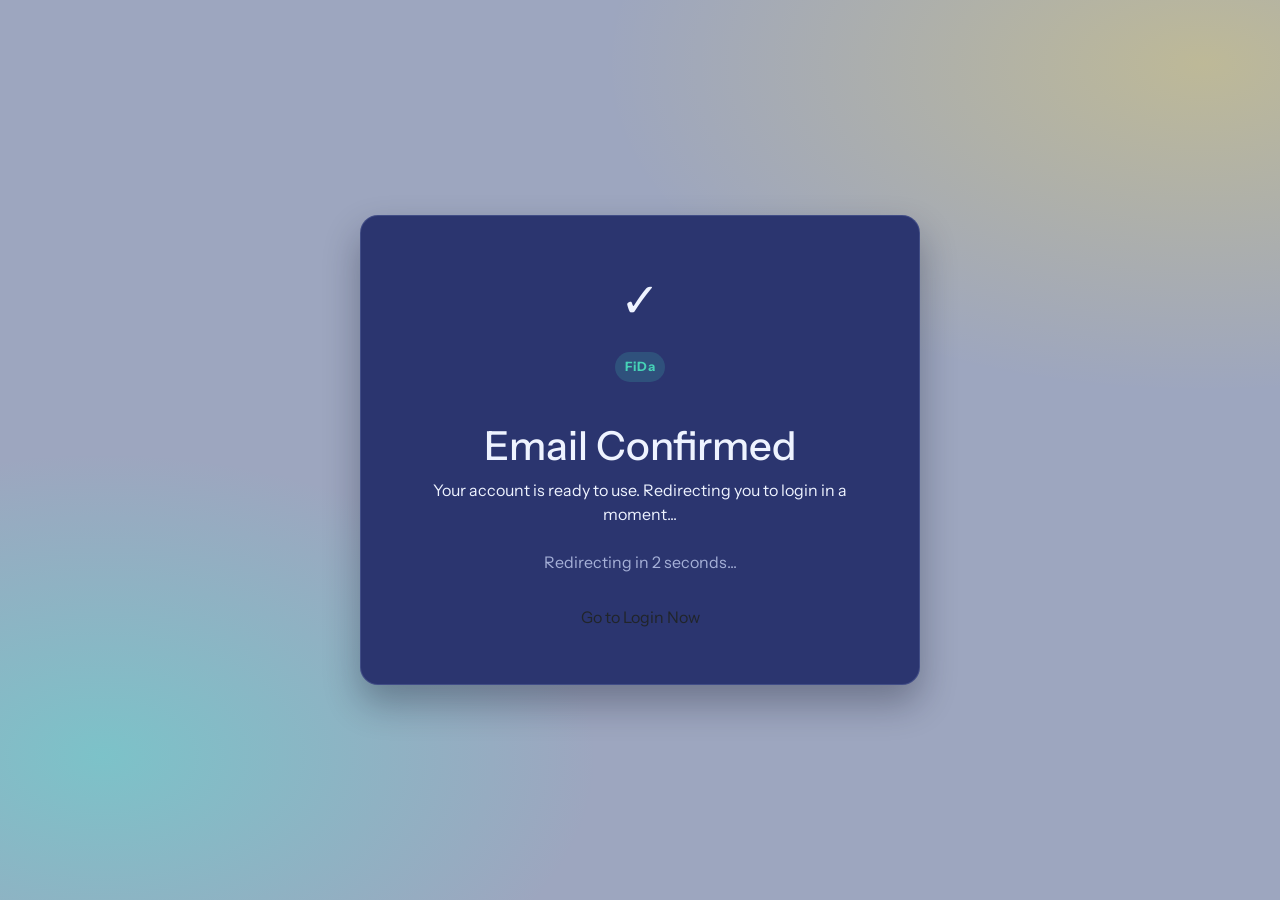
<file: email-confirmed.html>
<!doctype html>
<html lang="en">
  <head>
    <meta charset="utf-8" />
    <meta name="viewport" content="width=device-width, initial-scale=1" />
    <title>Email Confirmed – FiDa</title>
    <link rel="preconnect" href="https://fonts.googleapis.com" />
    <link rel="preconnect" href="https://fonts.gstatic.com" crossorigin />
    <link
      href="https://fonts.googleapis.com/css2?family=Instrument+Sans:wght@400;500;600;700&family=Space+Grotesk:wght@500;700&display=swap"
      rel="stylesheet"
    />
    <link
      href="https://cdn.jsdelivr.net/npm/bootstrap@5.3.3/dist/css/bootstrap.min.css"
      rel="stylesheet"
      integrity="sha384-QWTKZyjpPEjISv5WaRU9OFeRpok6YctnYmDr5pNlyT2bRjXh0JMhjY6hW+ALEwIH"
      crossorigin="anonymous"
    />
    <link rel="stylesheet" href="styles.css" />
  </head>
  <body>
    <div class="bg-orb orb-1"></div>
    <div class="bg-orb orb-2"></div>

    <main class="container auth-shell py-4 py-md-5">
      <section class="auth-card panel p-4 p-md-5 text-center">
        <div class="mb-4">
          <div style="font-size: 3rem; margin-bottom: 1rem;">✓</div>
          <p class="badge-chip mb-3" style="justify-content: center;">FiDa</p>
        </div>
        <h1 class="mb-2">Email Confirmed</h1>
        <p class="subtitle mb-4">Your account is ready to use. Redirecting you to login in a moment...</p>
        <p id="countdownMessage" class="status-message mb-4">Redirecting in 3 seconds...</p>
        <a href="login.html" class="btn btn-brand">Go to Login Now</a>
      </section>
    </main>

    <script>
      let countdown = 3;
      const countdownEl = document.getElementById("countdownMessage");

      function updateCountdown() {
        if (countdown > 0) {
          countdownEl.textContent = `Redirecting in ${countdown} seconds...`;
          countdown--;
          setTimeout(updateCountdown, 1000);
        } else {
          window.location.replace("login.html");
        }
      }

      updateCountdown();
    </script>
  </body>
</html>
</file>
<file: styles.css>
:root {
  --bg: #9da6bf;
  --app-bg: #1f2857;
  --card: #2b356f;
  --card-soft: #313c78;
  --line: rgba(182, 200, 255, 0.16);
  --text: #eef3ff;
  --muted: #a5b0d7;
  --accent: #46d2b6;
  --accent-2: #4f83ff;
  --danger: #ff7090;
}

body[data-theme="light"] {
  --bg: #e2e6ee;
  --app-bg: #eef2f8;
  --card: #f7f9fd;
  --card-soft: #f0f4fb;
  --line: rgba(34, 54, 98, 0.12);
  --text: #1d2747;
  --muted: #68779f;
  --accent: #0f9c82;
  --accent-2: #2f5fe0;
  --danger: #d34367;
}

body[data-theme="slate"] {
  --bg: #bac4d4;
  --app-bg: #202d4f;
  --card: #2b3c63;
  --card-soft: #30466f;
  --line: rgba(166, 189, 237, 0.2);
  --text: #e6eeff;
  --muted: #a4b8e0;
  --accent: #5ad2c8;
  --accent-2: #6b92ff;
  --danger: #ff7ea0;
}

body[data-theme="monsoon"] {
  --bg: #7f98a5;
  --app-bg: #193949;
  --card: #21495d;
  --card-soft: #29586f;
  --line: rgba(157, 211, 224, 0.2);
  --text: #e4f8ff;
  --muted: #9ecad8;
  --accent: #39d6c6;
  --accent-2: #67a7ff;
  --danger: #ff8ea1;
}

body[data-theme="terracotta"] {
  --bg: #c8b2a6;
  --app-bg: #4a2f36;
  --card: #5f3f49;
  --card-soft: #6f4b58;
  --line: rgba(244, 201, 180, 0.18);
  --text: #ffece0;
  --muted: #e2bfae;
  --accent: #ffaf73;
  --accent-2: #ff7090;
  --danger: #ff7b6d;
}

* {
  box-sizing: border-box;
}

body {
  margin: 0;
  min-height: 100vh;
  font-family: "Instrument Sans", sans-serif;
  background: radial-gradient(900px 550px at 8% 84%, rgba(92, 222, 210, 0.5), transparent 55%),
    radial-gradient(1000px 550px at 94% 7%, rgba(252, 221, 75, 0.34), transparent 60%), var(--bg);
  color: var(--text);
  overflow: hidden;
}

body.planning-page {
  overflow: auto;
}

.dashboard-shell {
  width: min(1860px, calc(100vw - clamp(8px, 1.4vw, 28px)));
  margin: clamp(8px, 1.2vw, 24px) auto;
  min-height: calc(100vh - (clamp(8px, 1.2vw, 24px) * 2));
  height: calc(100vh - (clamp(8px, 1.2vw, 24px) * 2));
  display: flex;
  flex-direction: column;
  background: var(--app-bg);
  border-radius: 24px;
  border: 6px solid color-mix(in srgb, var(--app-bg) 80%, black);
  box-shadow: 0 24px 50px rgba(13, 19, 38, 0.35);
  padding: clamp(12px, 1.1vw, 18px);
  overflow: hidden;
}

body.planning-page .dashboard-shell {
  height: auto;
  min-height: calc(100vh - (clamp(8px, 1.2vw, 24px) * 2));
  overflow: visible;
}

.app-topbar {
  display: flex;
  justify-content: space-between;
  align-items: center;
  padding: 6px 8px 16px;
}

.icon-btn {
  width: 38px;
  height: 38px;
  border-radius: 12px;
  border: 1px solid var(--line);
  background: color-mix(in srgb, var(--card) 72%, transparent);
  color: var(--text);
  display: inline-flex;
  align-items: center;
  justify-content: center;
  cursor: pointer;
}

.icon-btn:hover {
  border-color: color-mix(in srgb, var(--danger) 45%, var(--line));
}

.power-btn::before {
  content: "";
  width: 14px;
  height: 14px;
  border: 2px solid currentColor;
  border-top-color: transparent;
  border-radius: 50%;
  display: block;
}

.power-btn::after {
  content: "";
  position: absolute;
  width: 2px;
  height: 9px;
  background: currentColor;
  border-radius: 2px;
  transform: translateY(-3px);
}

.power-btn {
  position: relative;
}

.brand {
  font-family: "Space Grotesk", sans-serif;
  font-weight: 700;
  letter-spacing: 0.06em;
}

.top-actions {
  display: flex;
  gap: 8px;
}

.top-controls {
  display: inline-flex;
  align-items: center;
  gap: 8px;
  flex-wrap: wrap;
  justify-content: flex-end;
}

.top-menu-container {
  display: inline-flex;
  align-items: center;
  gap: 6px;
  padding: 5px;
  border-radius: 12px;
  border: 1px solid var(--line);
  background: color-mix(in srgb, var(--card) 72%, transparent);
}

.top-menu-link {
  padding: 7px 10px;
  border-radius: 9px;
  border: 1px solid transparent;
  color: var(--muted);
  text-decoration: none;
  font-weight: 600;
  font-size: 0.82rem;
}

.top-menu-link.active {
  color: var(--accent);
  border-color: color-mix(in srgb, var(--accent) 45%, transparent);
  background: color-mix(in srgb, var(--accent) 15%, transparent);
}

.global-theme-select {
  height: 38px;
  min-width: 128px;
  border-radius: 12px;
  border: 1px solid var(--line);
  background: color-mix(in srgb, var(--card) 72%, transparent);
  color: var(--text);
  padding: 0 10px;
  font-weight: 600;
}

.ghost-btn {
  border: 1px solid var(--line);
  background: color-mix(in srgb, var(--card) 72%, transparent);
  color: var(--text);
  text-decoration: none;
  border-radius: 10px;
  padding: 8px 14px;
  font-weight: 600;
  cursor: pointer;
}

.ghost-btn:hover {
  border-color: color-mix(in srgb, var(--accent) 55%, var(--line));
}

.welcome-strip {
  background: var(--card);
  border: 1px solid var(--line);
  border-radius: 14px;
  padding: 12px;
  display: grid;
  grid-template-columns: auto 1fr auto;
  align-items: center;
  gap: 12px;
}

.avatar-badge {
  width: 40px;
  height: 40px;
  border-radius: 50%;
  border: 2px solid color-mix(in srgb, var(--accent) 65%, transparent);
  display: grid;
  place-items: center;
  font-weight: 700;
}

.welcome-strip h1 {
  margin: 0;
  font-size: 1.15rem;
  font-family: "Space Grotesk", sans-serif;
}

.muted-text {
  color: var(--muted);
}

.status-line {
  margin: 4px 0;
}

.status-error {
  color: var(--danger);
}

.dashboard-grid-ref {
  margin-top: 12px;
  display: grid;
  grid-template-columns: 1fr 1fr 1fr;
  gap: 10px;
}

#dashboardGrid {
  flex: 1;
  min-height: 0;
  grid-template-rows: repeat(2, minmax(0, 1fr));
  align-content: stretch;
  padding-bottom: 0;
}

.card {
  background: var(--card);
  border: 1px solid var(--line);
  border-radius: 12px;
  padding: 12px;
  box-shadow: 0 2px 8px rgba(0, 0, 0, 0.08);
  transition: all 0.2s ease;
}

.card:hover {
  box-shadow: 0 4px 16px rgba(0, 0, 0, 0.12);
  border-color: color-mix(in srgb, var(--line) 120%, transparent);
}

.hidden-module {
  display: none;
}

.card-head {
  display: flex;
  justify-content: space-between;
  align-items: center;
  border-bottom: 1px dashed color-mix(in srgb, var(--line) 75%, transparent);
  padding-bottom: 8px;
  margin-bottom: 10px;
}

.card h2 {
  margin: 0;
  font-size: 1.08rem;
  font-family: "Space Grotesk", sans-serif;
}

.dot-menu {
  letter-spacing: 0.2em;
  color: var(--muted);
}

.card-go-link {
  width: 32px;
  height: 32px;
  padding: 0;
  border-radius: 10px;
  border: 1px solid var(--line);
  background: var(--card);
  color: var(--accent);
  text-decoration: none;
  display: inline-flex;
  align-items: center;
  justify-content: center;
  font-size: 0.8rem;
  font-weight: 700;
  white-space: nowrap;
  flex-shrink: 0;
}

.card-go-link:hover {
  border-color: color-mix(in srgb, var(--accent) 46%, var(--line));
  background: color-mix(in srgb, var(--accent) 12%, transparent);
}

.card-icon-svg {
  width: 16px;
  height: 16px;
}

.card-spending {
  grid-column: 1;
  grid-row: 1;
}

.card-cashflow {
  grid-column: 2;
  grid-row: 1;
}

.card-trend {
  grid-column: 3;
  grid-row: 1 / span 2;
}

.card-bills {
  grid-column: 2;
  grid-row: 2;
}

.card-habits {
  grid-column: 1;
  grid-row: 2;
}

.card-goals {
  grid-column: 2;
  grid-row: 2;
  display: flex;
  flex-direction: column;
  overflow: hidden;
}

#budgetUsage {
  display: flex;
  flex-direction: column;
  overflow: hidden;
  flex: 1;
  min-height: 0;
}

#budgetUsage .account-list {
  max-height: 100%;
  overflow-y: auto;
  padding-right: 4px;
}

#budgetUsage .account-list::-webkit-scrollbar {
  width: 6px;
}

#budgetUsage .account-list::-webkit-scrollbar-track {
  background: transparent;
}

#budgetUsage .account-list::-webkit-scrollbar-thumb {
  background: color-mix(in srgb, var(--muted) 60%, transparent);
  border-radius: 3px;
}

#budgetUsage .account-list::-webkit-scrollbar-thumb:hover {
  background: color-mix(in srgb, var(--muted) 80%, transparent);
}

.card-transactions {
  grid-column: 1 / span 3;
  grid-row: 3;
}

.dashboard-grid-ref.dashboard-grid-reflow {
  grid-auto-flow: dense;
}

.dashboard-grid-ref.dashboard-grid-reflow .card-spending,
.dashboard-grid-ref.dashboard-grid-reflow .card-cashflow,
.dashboard-grid-ref.dashboard-grid-reflow .card-trend,
.dashboard-grid-ref.dashboard-grid-reflow .card-bills,
.dashboard-grid-ref.dashboard-grid-reflow .card-habits,
.dashboard-grid-ref.dashboard-grid-reflow .card-goals {
  grid-column: auto;
  grid-row: auto;
}

.dashboard-grid-ref.dashboard-grid-reflow .card-transactions {
  grid-column: 1 / span 3;
  grid-row: auto;
}

.metric-grid {
  display: grid;
  grid-template-columns: repeat(4, minmax(0, 1fr));
  gap: 8px;
}

.metric-chip {
  background: var(--card-soft);
  border: 1px solid var(--line);
  border-radius: 12px;
  padding: 10px;
}

.metric-label {
  margin: 0;
  color: var(--muted);
  font-size: 0.72rem;
  text-transform: uppercase;
  letter-spacing: 0.04em;
}

.metric-chip h3 {
  margin: 8px 0 0;
  font-size: 2rem;
  line-height: 1;
}

.category-wrap {
  min-height: 245px;
}

.bar-row {
  display: grid;
  grid-template-columns: 110px 1fr auto;
  gap: 8px;
  align-items: center;
  margin-bottom: 8px;
}

.bar-label,
.bar-value {
  font-size: 0.84rem;
}

.bar-label {
  color: var(--muted);
  white-space: nowrap;
  overflow: hidden;
  text-overflow: ellipsis;
}

.bar-track {
  height: 10px;
  border-radius: 999px;
  background: color-mix(in srgb, var(--line) 72%, transparent);
}

.bar-fill {
  height: 100%;
  border-radius: 999px;
  background: linear-gradient(90deg, var(--accent-2), var(--accent));
}

.account-row {
  display: flex;
  justify-content: space-between;
  padding: 8px 0 6px;
  border-bottom: 1px dashed color-mix(in srgb, var(--line) 68%, transparent);
}

.bill-row-actions {
  display: inline-flex;
  align-items: center;
  gap: 8px;
}

.bill-due {
  margin: 4px 0 12px;
  font-size: 0.78rem;
}

.danger-btn {
  border-color: color-mix(in srgb, var(--danger) 45%, var(--line));
  color: var(--danger);
  padding: 4px 10px;
  font-size: 0.76rem;
}

.card-note {
  color: var(--muted);
  border: 1px dashed color-mix(in srgb, var(--line) 75%, transparent);
  border-radius: 10px;
  padding: 10px;
  font-size: 0.94rem;
}

.trend-bars {
  min-height: 190px;
  display: grid;
  grid-template-columns: repeat(6, minmax(0, 1fr));
  gap: 8px;
  align-items: end;
}

.trend-bar {
  width: 100%;
  border-radius: 10px 10px 4px 4px;
  background: linear-gradient(180deg, color-mix(in srgb, var(--accent-2) 88%, white), var(--accent));
}

.trend-bar-label {
  display: block;
  text-align: center;
  margin-top: 4px;
  color: var(--muted);
  font-size: 0.72rem;
}

.table-wrap {
  max-height: 245px;
  overflow: auto;
}

table {
  width: 100%;
  border-collapse: collapse;
}

thead th {
  text-align: left;
  color: var(--muted);
  font-size: 0.74rem;
  text-transform: uppercase;
  letter-spacing: 0.05em;
  padding: 6px;
}

td {
  padding: 7px 6px;
  border-top: 1px dashed color-mix(in srgb, var(--line) 72%, transparent);
}

.text-end {
  text-align: right;
}

.txn-type {
  text-transform: capitalize;
}

.txn-type.income {
  color: var(--accent);
}

.txn-type.expense {
  color: var(--danger);
}

.bottom-nav {
  margin-top: auto;
  display: flex;
  justify-content: center;
  gap: 16px;
  padding: 12px 8px 8px;
  border-top: 1px solid color-mix(in srgb, var(--line) 72%, transparent);
}

.bottom-nav a {
  padding: 8px 12px;
  border-radius: 10px;
  border: 1px solid transparent;
  color: var(--muted);
  text-decoration: none;
  font-weight: 600;
  font-size: 0.88rem;
}

.bottom-nav a.active {
  color: var(--accent);
  border-color: color-mix(in srgb, var(--accent) 50%, transparent);
  background: color-mix(in srgb, var(--accent) 15%, transparent);
}

.finance-grid {
  margin-top: 12px;
  grid-template-columns: 1fr 1fr;
  flex: 1;
  min-height: 0;
  grid-template-rows: auto minmax(0, 1fr);
  align-content: stretch;
}

.finance-grid.finance-grid-single {
  grid-template-columns: 1fr;
  grid-template-rows: minmax(0, 1fr);
}

.planning-grid {
  grid-template-rows: minmax(360px, calc(100vh - 250px));
}

.finance-transactions-card {
  grid-column: 1 / span 2;
  display: flex;
  flex-direction: column;
  min-height: 0;
}

.finance-grid.finance-grid-single .finance-transactions-card {
  grid-column: 1;
}

.finance-transactions-card .table-wrap {
  max-height: none;
  flex: 1;
  min-height: 0;
  overflow: auto;
  scrollbar-gutter: stable;
}

.quick-actions-grid {
  display: grid;
  grid-template-columns: 1fr 1fr;
  gap: 8px;
}

.action-btn {
  text-align: left;
}

.txn-toolbar {
  display: inline-flex;
  align-items: center;
  gap: 6px;
}

.txn-head-controls {
  display: flex;
  align-items: center;
  gap: 10px;
  flex-wrap: wrap;
}

.txn-group {
  display: inline-flex;
  align-items: center;
  gap: 8px;
  padding: 4px 8px;
  border-radius: 999px;
  border: 1px solid color-mix(in srgb, var(--line) 82%, transparent);
  background: color-mix(in srgb, var(--card-soft) 82%, transparent);
}

.txn-group-query {
  flex-wrap: wrap;
  gap: 6px;
}

.txn-pill-label {
  color: var(--muted);
  font-size: 0.96rem;
  font-weight: 700;
  letter-spacing: 0.035em;
}

.txn-select-dropdown {
  position: relative;
}

.txn-select-trigger {
  min-width: 160px;
  max-width: 210px;
  height: 32px;
  padding: 0 10px;
  border-radius: 10px;
  border: 1px solid var(--line);
  background: var(--card);
  color: var(--text);
  font: inherit;
  display: inline-flex;
  align-items: center;
  justify-content: space-between;
  gap: 10px;
  cursor: pointer;
}

.txn-select-trigger:hover {
  border-color: color-mix(in srgb, var(--accent) 40%, var(--line));
}

#txnAccountValue {
  overflow: hidden;
  text-overflow: ellipsis;
  white-space: nowrap;
}

.txn-select-caret {
  color: var(--muted);
  font-size: 0.75rem;
}

.txn-select-menu {
  position: absolute;
  top: calc(100% + 6px);
  left: 0;
  width: 240px;
  border: 1px solid var(--line);
  border-radius: 12px;
  background: var(--card);
  box-shadow: 0 12px 28px rgba(10, 15, 28, 0.28);
  padding: 8px;
  z-index: 30;
}

.txn-select-search {
  width: 100%;
  border-radius: 9px;
  border: 1px solid var(--line);
  background: var(--card-soft);
  color: var(--text);
  padding: 7px 9px;
  margin-bottom: 8px;
  font: inherit;
  font-size: 0.88rem;
}

.txn-select-list {
  margin: 0;
  padding: 0;
  list-style: none;
  max-height: 180px;
  overflow: auto;
}

.txn-select-option {
  width: 100%;
  text-align: left;
  border: none;
  background: transparent;
  color: var(--text);
  border-radius: 8px;
  padding: 7px 8px;
  font: inherit;
  font-size: 0.87rem;
  cursor: pointer;
}

.txn-select-option:hover,
.txn-select-option.is-selected {
  background: color-mix(in srgb, var(--accent) 17%, transparent);
}

.txn-select-empty {
  color: var(--muted);
  font-size: 0.84rem;
  padding: 6px 8px;
}

.txn-query-input {
  width: clamp(180px, 20vw, 260px);
  height: 32px;
  border-radius: 10px;
  border: 1px solid var(--line);
  background: var(--card);
  color: var(--text);
  padding: 0 10px;
  font: inherit;
  font-size: 0.84rem;
}

.txn-icon-svg {
  width: 15px;
  height: 15px;
  display: block;
}

.txn-query-icon {
  width: 28px;
  height: 32px;
  border: 1px solid var(--line);
  border-radius: 10px;
  background: var(--card);
  color: var(--muted);
  display: inline-flex;
  align-items: center;
  justify-content: center;
}

.txn-query-control {
  display: inline-flex;
  align-items: center;
  border: 1px solid var(--line);
  border-radius: 10px;
  background: var(--card);
  overflow: hidden;
}

.txn-query-control:hover {
  border-color: color-mix(in srgb, var(--accent) 42%, var(--line));
}

.txn-query-control .txn-query-icon {
  border: none;
  border-right: 1px solid color-mix(in srgb, var(--line) 88%, transparent);
  border-radius: 0;
  width: 30px;
  height: 30px;
  background: transparent;
}

.txn-query-select {
  height: 32px;
  border-radius: 0;
  border: none;
  background: transparent;
  color: var(--text);
  padding: 0 10px;
  font: inherit;
  font-size: 0.8rem;
  font-weight: 600;
}

.txn-query-btn {
  height: 32px;
  padding: 0 10px;
  border-radius: 10px;
  font-size: 0.78rem;
  font-weight: 700;
  white-space: nowrap;
}

.txn-query-icon-btn {
  width: 32px;
  padding: 0;
  display: inline-flex;
  align-items: center;
  justify-content: center;
}

.txn-query-icon-btn.is-active {
  border-color: color-mix(in srgb, var(--accent) 52%, var(--line));
  background: color-mix(in srgb, var(--accent) 14%, var(--card));
  color: var(--accent);
}

.txn-query-icon-btn.is-filter-active {
  border-color: color-mix(in srgb, var(--accent) 62%, var(--line));
  background: color-mix(in srgb, var(--accent) 20%, var(--card));
  color: color-mix(in srgb, var(--accent) 90%, var(--text));
}

.txn-query-icon-btn.is-date-active {
  border-color: color-mix(in srgb, var(--accent) 62%, var(--line));
  background: color-mix(in srgb, var(--accent) 20%, var(--card));
  color: color-mix(in srgb, var(--accent) 90%, var(--text));
}

.txn-filter-wrap {
  position: relative;
}

.txn-filter-popover {
  position: absolute;
  top: calc(100% + 8px);
  right: 0;
  min-width: 260px;
  border: 1px solid var(--line);
  border-radius: 12px;
  background: var(--card);
  box-shadow: 0 12px 28px rgba(10, 15, 28, 0.28);
  padding: 10px;
  z-index: 42;
  display: flex;
  flex-direction: column;
  gap: 8px;
}

.txn-filter-popover[hidden] {
  display: none;
}

.txn-filter-row {
  display: grid;
  grid-template-columns: 64px 1fr;
  align-items: center;
  gap: 8px;
  color: var(--muted);
  font-size: 0.8rem;
  font-weight: 600;
}

.txn-filter-row .txn-query-select {
  height: 30px;
  border: 1px solid var(--line);
  border-radius: 9px;
  background: var(--card-soft);
}

.txn-filter-actions {
  display: flex;
  justify-content: flex-end;
  gap: 6px;
}

.txn-filter-actions .ghost-btn {
  height: 28px;
  padding: 0 8px;
  font-size: 0.76rem;
}

.txn-date-range-wrap {
  position: relative;
}

.txn-date-range-popover {
  position: absolute;
  top: calc(100% + 8px);
  right: 0;
  min-width: 240px;
  border: 1px solid var(--line);
  border-radius: 12px;
  background: var(--card);
  box-shadow: 0 12px 28px rgba(10, 15, 28, 0.28);
  padding: 10px;
  z-index: 40;
  display: flex;
  flex-direction: column;
  gap: 8px;
}

.txn-date-range-popover[hidden] {
  display: none;
}

.txn-date-row {
  display: grid;
  grid-template-columns: 44px 1fr;
  align-items: center;
  gap: 8px;
  color: var(--muted);
  font-size: 0.8rem;
  font-weight: 600;
}

.txn-date-input {
  width: 100%;
  height: 30px;
  border: 1px solid var(--line);
  border-radius: 9px;
  background: var(--card-soft);
  color: var(--text);
  padding: 0 8px;
  font: inherit;
  font-size: 0.8rem;
}

.txn-date-actions {
  display: flex;
  justify-content: flex-end;
  gap: 6px;
}

.txn-date-actions .ghost-btn {
  height: 28px;
  padding: 0 8px;
  font-size: 0.76rem;
}

.txn-go-link {
  width: 32px;
  height: 32px;
  padding: 0;
  border-radius: 10px;
  border: 1px solid var(--line);
  background: var(--card);
  color: var(--accent);
  text-decoration: none;
  display: inline-flex;
  align-items: center;
  justify-content: center;
  font-size: 0.8rem;
  font-weight: 700;
  white-space: nowrap;
}

.txn-go-link:hover {
  border-color: color-mix(in srgb, var(--accent) 46%, var(--line));
  background: color-mix(in srgb, var(--accent) 12%, transparent);
}

.inline-form-row-single {
  grid-template-columns: 1fr;
}

.txn-tool-btn {
  width: 32px;
  height: 32px;
  border-radius: 10px;
  font-size: 0.74rem;
  font-weight: 700;
  display: inline-flex;
  align-items: center;
  justify-content: center;
  color: color-mix(in srgb, var(--text) 92%, black);
  background: var(--card);
  border-color: color-mix(in srgb, var(--line) 85%, transparent);
}

.txn-tool-btn .txn-icon-svg {
  width: 18px;
  height: 18px;
}

.txn-tool-btn[data-action="expense"] {
  color: color-mix(in srgb, var(--danger) 72%, var(--text));
}

.txn-tool-btn[data-action="income"] {
  color: color-mix(in srgb, var(--accent) 82%, var(--text));
}

.txn-tool-btn[data-action="invoice"] {
  color: color-mix(in srgb, var(--text) 94%, var(--accent));
}

.txn-tool-btn[data-action="transfer"] {
  color: color-mix(in srgb, var(--accent-2) 85%, var(--text));
}

.txn-tool-btn:hover {
  border-color: color-mix(in srgb, var(--accent) 55%, var(--line));
  background: color-mix(in srgb, var(--accent) 11%, var(--card));
}

.txn-delete-btn {
  min-width: 40px;
  color: color-mix(in srgb, var(--danger) 70%, var(--text));
}

.txn-delete-btn:disabled {
  opacity: 0.5;
  cursor: not-allowed;
}

.txn-select-col {
  width: 38px;
  text-align: center;
}

#txnSelectAll,
.txn-row-checkbox {
  width: 14px;
  height: 14px;
  accent-color: var(--accent);
  cursor: pointer;
}

#txnInvoiceRef {
  display: none;
}

.settings-shell {
  width: min(1860px, calc(100vw - clamp(8px, 1.4vw, 28px)));
  margin: clamp(8px, 1.2vw, 24px) auto;
  min-height: calc(100vh - (clamp(8px, 1.2vw, 24px) * 2));
  height: calc(100vh - (clamp(8px, 1.2vw, 24px) * 2));
  display: flex;
  flex-direction: column;
  background: var(--app-bg);
  border-radius: 24px;
  border: 6px solid color-mix(in srgb, var(--app-bg) 80%, black);
  box-shadow: 0 24px 50px rgba(13, 19, 38, 0.35);
  padding: clamp(12px, 1.1vw, 18px);
  overflow: hidden;
}

.settings-panel {
  margin-top: 8px;
  display: grid;
  grid-template-columns: repeat(2, 1fr);
  grid-template-rows: auto minmax(0, 1fr);
  gap: 16px;
  flex: 1;
  min-height: 0;
  overflow: hidden;
  align-content: stretch;
  padding-right: 6px;
}

.settings-panel h1 {
  margin: 0 0 8px;
  font-family: "Space Grotesk", sans-serif;
}

.settings-group {
  margin-top: 0;
  padding: 0;
  border-radius: 0;
  background: transparent;
  border: none;
}

.settings-card {
  background: var(--card);
  border: 1px solid var(--line);
  border-radius: 14px;
  padding: 20px;
  display: flex;
  flex-direction: column;
  gap: 14px;
  box-shadow: 0 2px 8px rgba(0, 0, 0, 0.08);
  transition: all 0.2s ease;
}

.settings-card:hover {
  box-shadow: 0 4px 16px rgba(0, 0, 0, 0.12);
  border-color: color-mix(in srgb, var(--line) 120%, transparent);
}

.settings-card-wide {
  grid-column: 1 / span 2;
  min-height: 0;
  height: 100%;
}

.settings-card-head-inline {
  display: flex;
  justify-content: space-between;
  align-items: flex-start;
  gap: 10px;
}

.add-btn {
  font-size: 1.45rem;
  font-weight: 700;
  line-height: 1;
}

.settings-account-wrap {
  flex: 1;
  min-height: 160px;
  max-height: none;
  overflow: auto;
  scrollbar-gutter: stable;
}

.settings-card-compact {
  padding: 16px;
  gap: 10px;
  height: 100%;
}

.planning-list-card {
  min-height: 0;
  display: flex;
  flex-direction: column;
  max-height: calc(100vh - 230px);
}

.planning-card-head {
  align-items: flex-start;
}

.planning-head-left {
  display: inline-flex;
  align-items: center;
  gap: 10px;
  min-width: 0;
}

.planning-head-right {
  display: inline-flex;
  align-items: center;
  gap: 6px;
}

.planning-bulk-actions {
  display: inline-flex;
  align-items: center;
  gap: 6px;
}

.planning-icon-btn {
  width: 30px;
  height: 30px;
  padding: 0;
  border-radius: 9px;
  display: inline-flex;
  align-items: center;
  justify-content: center;
  color: var(--muted);
}

.planning-icon-btn:disabled {
  opacity: 0.52;
  cursor: not-allowed;
}

.planning-icon-btn.is-enabled {
  opacity: 1;
  color: var(--text);
}

.planning-icon-btn.is-enabled:hover {
  border-color: color-mix(in srgb, var(--accent) 48%, var(--line));
  background: color-mix(in srgb, var(--accent) 14%, var(--card));
}

.planning-icon-svg {
  width: 14px;
  height: 14px;
  display: block;
}

.planning-action-wrap {
  position: relative;
  flex: 0 0 auto;
}

.planning-action-btn {
  width: 28px;
  height: 28px;
  border-radius: 9px;
  padding: 0;
  line-height: 1;
  font-size: 1rem;
  font-weight: 700;
  color: var(--accent);
}

.planning-action-btn:hover,
.planning-action-btn[aria-expanded="true"] {
  border-color: color-mix(in srgb, var(--accent) 48%, var(--line));
  background: color-mix(in srgb, var(--accent) 16%, var(--card));
}

.planning-action-menu {
  position: absolute;
  top: calc(100% + 8px);
  right: 0;
  z-index: 45;
  width: min(340px, calc(100vw - 48px));
  border: 1px solid var(--line);
  border-radius: 12px;
  background: var(--card);
  box-shadow: 0 14px 30px rgba(9, 13, 26, 0.34);
  padding: 10px;
}

.planning-action-menu[hidden] {
  display: none;
}

.planning-menu-title {
  margin: 0 0 8px;
  color: var(--muted);
  font-size: 0.78rem;
  font-weight: 700;
  letter-spacing: 0.05em;
  text-transform: uppercase;
}

.planning-inline-form {
  gap: 7px;
}

.planning-inline-form .ghost-btn {
  width: 100%;
}

.planning-custom-frequency {
  background: color-mix(in srgb, var(--card-soft) 88%, transparent);
  border: 1px solid color-mix(in srgb, var(--line) 86%, transparent);
  border-radius: 10px;
  padding: 8px;
}

.planning-custom-frequency[hidden] {
  display: none;
}

.planning-scroll-list {
  flex: 1;
  min-height: 0;
  max-height: none;
  overflow: auto;
  overscroll-behavior: contain;
  scrollbar-gutter: stable;
  padding-right: 4px;
}

.planning-item-row {
  gap: 10px;
}

.planning-scroll-list .account-row {
  border-bottom: 1px dashed color-mix(in srgb, var(--line) 95%, var(--text) 5%);
}

.planning-item-label {
  display: inline-flex;
  align-items: center;
  gap: 8px;
  min-width: 0;
  flex: 1;
  cursor: pointer;
}

.planning-item-title {
  min-width: 0;
  overflow: hidden;
  text-overflow: ellipsis;
  white-space: nowrap;
}

.planning-row-checkbox {
  width: 14px;
  height: 14px;
  margin: 0;
  accent-color: var(--accent);
  cursor: pointer;
}

.planning-scroll-list .bill-due {
  color: color-mix(in srgb, var(--muted) 70%, var(--text) 30%);
}

.planning-progress-text,
.bill-status-text {
  font-weight: 700;
}

.planning-progress-upcoming,
.bill-status-upcoming {
  color: #d0a740;
}

.planning-progress-past-due,
.bill-status-past-due {
  color: color-mix(in srgb, var(--danger) 85%, var(--text));
}

.planning-progress-completed,
.bill-status-completed {
  color: color-mix(in srgb, var(--accent) 84%, var(--text));
}

.planning-edit-modal-card {
  width: min(520px, 100%);
}

#planningEditAmountInput[hidden] {
  display: none;
}

.planning-icon-close-btn {
  width: 30px;
  height: 30px;
  padding: 0;
  border-radius: 9px;
  display: inline-flex;
  align-items: center;
  justify-content: center;
  font-size: 1.1rem;
  line-height: 1;
  font-weight: 700;
}

.settings-card-header {
  display: flex;
  flex-direction: column;
  gap: 4px;
}

.settings-title {
  display: block;
  margin: 0;
  font-weight: 600;
  font-size: 16px;
  color: var(--text);
}

.settings-subtitle {
  display: block;
  margin: 0;
  font-size: 13px;
  color: var(--muted);
  font-weight: 400;
}

.settings-group select {
  width: 100%;
  max-width: none;
  border-radius: 10px;
  border: 1px solid var(--line);
  background: var(--card-soft);
  color: var(--text);
  padding: 8px 10px;
}

.module-toggle-grid {
  display: grid;
  grid-template-columns: repeat(auto-fill, minmax(220px, 1fr));
  gap: 8px;
}

.module-toggle-item {
  display: flex;
  align-items: center;
  gap: 8px;
  border: 1px solid var(--line);
  border-radius: 10px;
  padding: 8px 10px;
  background: var(--card-soft);
}

.settings-actions {
  margin-top: 18px;
  display: flex;
  gap: 8px;
}

.inline-form {
  display: flex;
  flex-direction: column;
  gap: 8px;
}

.inline-form-row {
  display: grid;
  grid-template-columns: 1fr 1fr;
  gap: 8px;
}

.auth-shell {
  min-height: 100vh;
  display: grid;
  place-items: center;
}

.auth-card {
  width: min(560px, 100%);
  border: 1px solid var(--line);
  background: var(--card);
  border-radius: 18px;
  padding: 20px;
  box-shadow: 0 18px 36px rgba(12, 17, 33, 0.32);
}

.form-control {
  width: 100%;
  border: 1px solid var(--line);
  border-radius: 10px;
  background: var(--card-soft);
  color: var(--text);
  padding: 10px 12px;
}

.form-label {
  display: block;
  margin-bottom: 6px;
  font-weight: 600;
}

.badge-chip {
  display: inline-flex;
  align-items: center;
  border-radius: 999px;
  padding: 5px 10px;
  background: color-mix(in srgb, var(--accent) 18%, transparent);
  color: var(--accent);
  font-size: 0.8rem;
  font-weight: 700;
  letter-spacing: 0.05em;
}

.status-message {
  color: var(--muted);
}

.inline-link {
  color: var(--accent);
  text-decoration: underline;
  text-underline-offset: 2px;
  font-weight: 600;
}

.status-ok {
  color: var(--accent);
}

.modal-backdrop {
  position: fixed;
  inset: 0;
  z-index: 1100;
  background: rgba(10, 15, 28, 0.55);
  display: grid;
  place-items: center;
  padding: 16px;
}

.modal-backdrop[hidden] {
  display: none;
}

.modal-card {
  width: min(720px, 100%);
  border: 1px solid var(--line);
  border-radius: 16px;
  background: var(--card);
  box-shadow: 0 20px 45px rgba(8, 12, 26, 0.4);
  padding: 16px;
  display: flex;
  flex-direction: column;
  gap: 12px;
}

.modal-card-compact {
  width: min(460px, 100%);
}

.modal-head {
  display: flex;
  justify-content: space-between;
  align-items: center;
}

.modal-head h2 {
  margin: 0;
  font-size: 1.1rem;
  font-family: "Space Grotesk", sans-serif;
}

.modal-close-btn {
  font-size: 1rem;
  font-weight: 700;
  text-transform: lowercase;
}

.txn-delete-warning {
  margin: 0;
  border: 1px solid color-mix(in srgb, var(--danger) 45%, var(--line));
  background: color-mix(in srgb, var(--danger) 14%, transparent);
  border-radius: 10px;
  padding: 10px 12px;
  color: color-mix(in srgb, var(--danger) 78%, var(--text));
  font-size: 0.9rem;
}

.modal-actions {
  display: flex;
  justify-content: flex-end;
  gap: 8px;
}

.switch-row {
  display: flex;
  align-items: center;
  gap: 10px;
  border: 1px solid var(--line);
  background: var(--card-soft);
  border-radius: 10px;
  padding: 10px 12px;
  color: var(--text);
}

.switch-row input {
  width: 16px;
  height: 16px;
}

.txn-link-bill-row {
  justify-content: space-between;
  font-weight: 600;
}

.txn-link-bill-row input[type="checkbox"] {
  appearance: none;
  width: 40px;
  height: 22px;
  border-radius: 999px;
  border: 1px solid color-mix(in srgb, var(--line) 92%, transparent);
  background: color-mix(in srgb, var(--card) 78%, transparent);
  position: relative;
  cursor: pointer;
  transition: background 140ms ease, border-color 140ms ease;
}

.txn-link-bill-row input[type="checkbox"]::after {
  content: "";
  position: absolute;
  top: 2px;
  left: 2px;
  width: 16px;
  height: 16px;
  border-radius: 50%;
  background: color-mix(in srgb, var(--text) 92%, transparent);
  transition: transform 140ms ease;
}

.txn-link-bill-row input[type="checkbox"]:checked {
  border-color: color-mix(in srgb, var(--accent) 58%, var(--line));
  background: color-mix(in srgb, var(--accent) 62%, transparent);
}

.txn-link-bill-row input[type="checkbox"]:checked::after {
  transform: translateX(18px);
}

#deleteAccountWarningText {
  color: color-mix(in srgb, var(--danger) 70%, var(--text));
}

.toast {
  position: fixed;
  right: 20px;
  bottom: 20px;
  z-index: 1200;
  max-width: min(360px, calc(100vw - 28px));
  padding: 10px 14px;
  border-radius: 12px;
  border: 1px solid color-mix(in srgb, var(--accent) 38%, var(--line));
  background: color-mix(in srgb, var(--app-bg) 82%, black);
  color: var(--text);
  box-shadow: 0 10px 28px rgba(8, 12, 26, 0.34);
  opacity: 0;
  transform: translateY(12px);
  pointer-events: auto;
  transition: opacity 180ms ease, transform 180ms ease;
}

.toast.toast-visible {
  opacity: 1;
  transform: translateY(0);
}

.toast.toast-error {
  border-color: color-mix(in srgb, var(--danger) 50%, var(--line));
}

@media (max-width: 1100px) {
  .dashboard-grid-ref {
    grid-template-columns: 1fr 1fr;
  }

  #dashboardGrid {
    flex: 0 0 auto;
    min-height: auto;
    grid-template-rows: auto;
  }

  .card-spending,
  .card-cashflow,
  .card-trend,
  .card-bills,
  .card-habits,
  .card-goals,
  .card-transactions {
    grid-column: auto;
    grid-row: auto;
  }

  .dashboard-grid-ref.dashboard-grid-reflow .card-transactions {
    grid-column: 1 / span 2;
  }

}

@media (max-width: 760px) {
  body {
    overflow: auto;
  }

  .dashboard-shell,
  .settings-shell {
    width: calc(100vw - 14px);
    margin: 14px auto;
    height: auto;
    border-radius: 18px;
  }

  .welcome-strip {
    grid-template-columns: 1fr;
    gap: 8px;
  }

  .app-topbar {
    align-items: flex-start;
    gap: 10px;
  }

  .top-controls {
    width: 100%;
    justify-content: flex-start;
  }

  .top-menu-container {
    flex-wrap: wrap;
  }

  .dashboard-grid-ref {
    grid-template-columns: 1fr;
  }

  #dashboardGrid {
    grid-template-rows: auto;
  }

  .dashboard-grid-ref.dashboard-grid-reflow .card-transactions {
    grid-column: auto;
  }

  .finance-grid {
    grid-template-columns: 1fr;
    grid-template-rows: auto;
    flex: 0 0 auto;
    min-height: auto;
  }

  .planning-grid {
    grid-template-rows: auto;
  }

  .planning-list-card {
    max-height: none;
  }

  .finance-transactions-card {
    grid-column: auto;
  }

  .metric-grid {
    grid-template-columns: repeat(2, minmax(0, 1fr));
  }

  .settings-panel {
    grid-template-columns: 1fr;
    grid-template-rows: auto;
    gap: 12px;
    overflow: auto;
    padding-right: 2px;
  }

  .settings-card {
    padding: 16px;
  }

  .settings-card-head-inline {
    align-items: center;
  }

  .modal-actions {
    flex-direction: column-reverse;
  }

  .settings-card-wide {
    grid-column: auto;
  }

  .inline-form-row {
    grid-template-columns: 1fr;
  }
}
</file>
